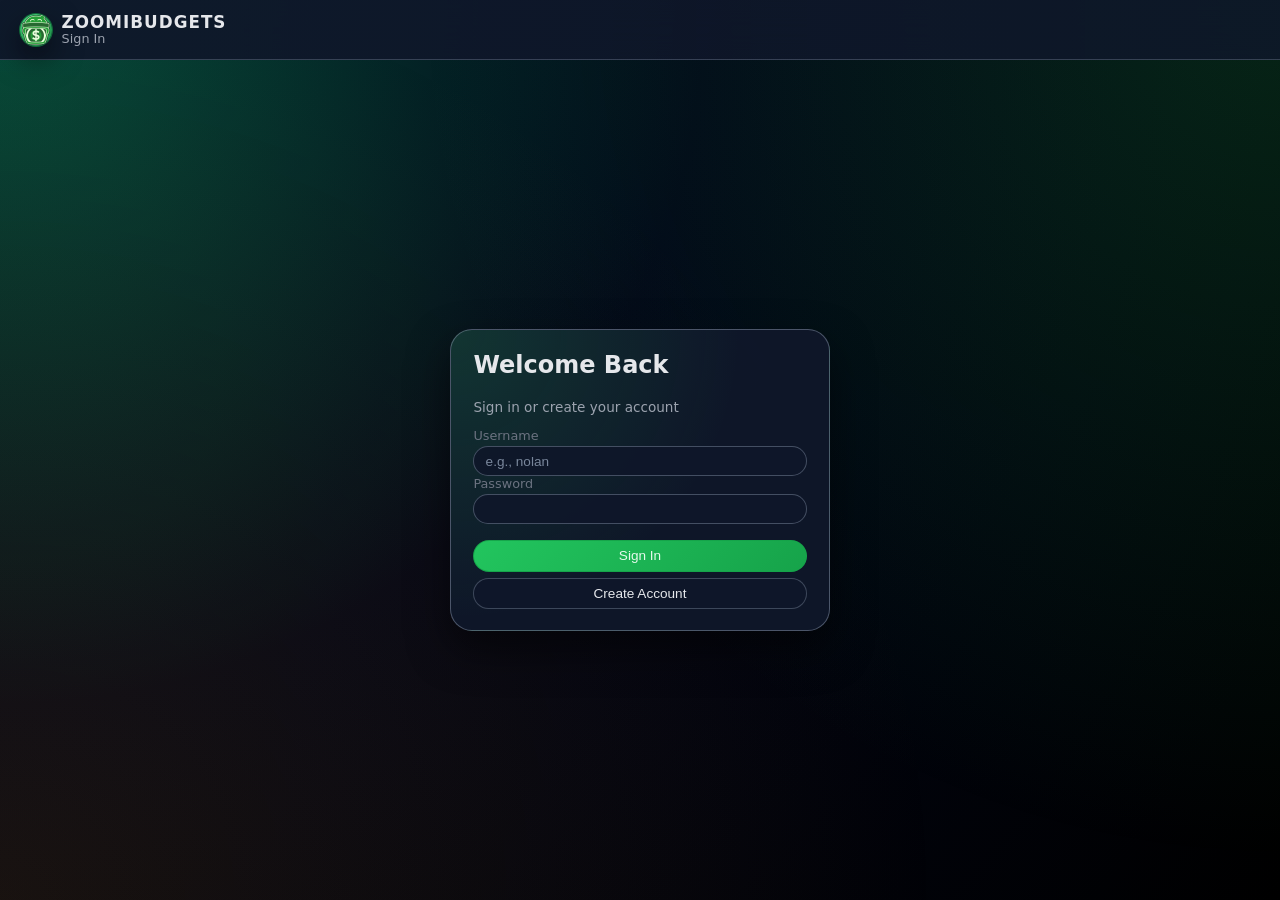
<file: index.html>
<!DOCTYPE html>
<html lang="en">
<head>
  <meta charset="UTF-8" />
  <meta name="viewport" content="width=device-width, initial-scale=1.0" />
  <title>ZoomiBudgets • Home</title>
  <link rel="icon" href="assets/logo.png" />
  <link rel="stylesheet" href="css/styles.css" />
</head>

<body>
  <div class="app-shell">

    <!-- Topbar -->
    <header class="topbar">
      <div class="topbar-left">
<div class="brand-mark">
  <img src="assets/logo.png" alt="ZoomiBudgets logo" class="brand-logo" />
</div>
<div class="brand-title">
  <div class="brand-title-main">ZoomiBudgets</div>
          <div class="brand-title-sub">College Budget Companion</div>
        </div>
      </div>

      <div class="topbar-right">
        <button class="menu-toggle">
          <span></span>
        </button>
      </div>
    </header>

    <!-- Sidebar -->
    <aside id="sidebar"></aside>

    <!-- Page Content -->
    <main class="app-main">
      <div class="page">

        <div class="page-header">
          <div class="page-kicker">Welcome</div>
          <h1 class="page-title">Home</h1>
          <p class="subtitle" id="homeTip"></p>
        </div>

        <div class="card">
          <div class="card-header">
            <div>
              <div class="card-label">Daily Wellness</div>
              <div class="card-title">Daily Money Check-In</div>
            </div>
          </div>

          <label>Your stress level (1-5)</label>
          <input type="number" min="1" max="5" id="checkinStress" placeholder="3" />

          <label>Notes (optional)</label>
          <textarea id="checkinNote" placeholder="How are you feeling about money today?"></textarea>

          <button class="btn primary" id="checkinSaveBtn">Save Check-In</button>
        </div>

      </div>
    </main>
  </div>

  <script type="module" src="js/app.js" defer></script>
</body>
</html>
</file>
<file: css/styles.css>
/* ===================================================================
   ZoomiBudgets - PRELAUNCH THEME (Rustic Green Money Vibe)
   - Right-side sliding sidebar
   - Dark modern dashboard look
   - Works with app.js structure (sidebar, topbar, cards, buttons, etc.)
=================================================================== */

/* ------------ Root + Theme Variables ------------ */

:root {
  --bg-body: radial-gradient(circle at top left, #064e3b 0, #020617 45%, #000000 100%);
  --bg-elevated: rgba(15, 23, 42, 0.9);
  --bg-elevated-soft: rgba(15, 23, 42, 0.7);
  --border-subtle: rgba(148, 163, 184, 0.35);

  --accent: #22c55e;          /* emerald green */
  --accent-soft: rgba(34, 197, 94, 0.13);
  --accent-strong: #16a34a;
  --accent-alt: #a16207;      /* rustic gold */
  --accent-alt-soft: rgba(161, 98, 7, 0.18);

  --text-main: #e5e7eb;
  --text-muted: #9ca3af;
  --text-soft: #6b7280;
  --text-strong: #f9fafb;
  --danger: #f97373;

  --shadow-soft: 0 18px 40px rgba(0, 0, 0, 0.5);
  --radius-lg: 16px;
  --radius-xl: 20px;

  --sidebar-width: 270px;
  --topbar-height: 60px;
}

/* Light mode overrides */
:root[data-theme="light"] {
  --bg-body: radial-gradient(circle at top left, #bbf7d0 0, #f8fafc 50%, #e2f3e9 100%);
  --bg-elevated: rgba(255, 255, 255, 0.98);
  --bg-elevated-soft: rgba(255, 255, 255, 0.9);
  --border-subtle: rgba(148, 163, 184, 0.4);

  --text-main: #0f172a;
  --text-muted: #4b5563;
  --text-soft: #6b7280;
  --text-strong: #020617;
}

/* Privacy blur for money values */
:root[data-privacy="on"] .money-blur {
  filter: blur(7px);
}

/* ------------ Base Layout ------------ */

*,
*::before,
*::after {
  box-sizing: border-box;
}

html,
body {
  margin: 0;
  padding: 0;
  height: 100%;
}

body {
  font-family: system-ui, -apple-system, BlinkMacSystemFont, "SF Pro Text",
    "Segoe UI", sans-serif;
  color: var(--text-main);
  background-image: var(--bg-body);
  background-attachment: fixed;
  background-size: cover;
  display: flex;
  flex-direction: column;
}

/* Glow overlay for depth */
body::before {
  content: "";
  position: fixed;
  inset: 0;
  pointer-events: none;
  background:
    radial-gradient(circle at top right, rgba(34, 197, 94, 0.18), transparent 55%),
    radial-gradient(circle at bottom left, rgba(161, 98, 7, 0.15), transparent 60%);
  z-index: -1;
}

/* App layout container */
.app-shell {
  display: flex;
  flex-direction: column;
  min-height: 100vh;
}

/* ------------ Top Bar (header) ------------ */

.topbar {
  position: sticky;
  top: 0;
  z-index: 40;
  height: var(--topbar-height);
  display: flex;
  align-items: center;
  justify-content: space-between;
  padding: 0 1.25rem;
  background: linear-gradient(
    to right,
    rgba(15, 23, 42, 0.94),
    rgba(15, 23, 42, 0.85)
  );
  border-bottom: 1px solid rgba(148, 163, 184, 0.3);
  backdrop-filter: blur(14px);
}

.topbar-left {
  display: flex;
  align-items: center;
  gap: 0.6rem;
}

.brand-mark {
  width: 32px;
  height: 32px;
  border-radius: 999px;
  background: radial-gradient(circle at 30% 20%, #4ade80, #15803d);
  display: flex;
  align-items: center;
  justify-content: center;
  box-shadow: 0 0 0 1px rgba(22, 163, 74, 0.6),
    0 12px 30px rgba(0, 0, 0, 0.6);
  overflow: hidden; /* so the logo is clipped into the circle */
}

/* New: style for the image itself */
.brand-logo {
  width: 100%;
  height: 100%;
  object-fit: cover;        /* or "contain" if you want to see full icon */
}

.brand-title {
  display: flex;
  flex-direction: column;
  line-height: 1.1;
}

.brand-title-main {
  font-size: 1.05rem;
  font-weight: 700;
  letter-spacing: 0.06em;
  text-transform: uppercase;
}

.brand-title-sub {
  font-size: 0.8rem;
  color: var(--text-muted);
}

.topbar-right {
  display: flex;
  align-items: center;
  gap: 0.5rem;
}

/* Menu toggle (hamburger) - opens sidebar from the RIGHT */
.menu-toggle {
  border: none;
  background: transparent;
  width: 34px;
  height: 34px;
  border-radius: 999px;
  display: inline-flex;
  align-items: center;
  justify-content: center;
  cursor: pointer;
  color: var(--text-main);
  position: relative;
}

.menu-toggle::before,
.menu-toggle::after,
.menu-toggle span {
  content: "";
  position: absolute;
  width: 16px;
  height: 2px;
  border-radius: 999px;
  background: var(--text-main);
  transition: transform 0.18s ease, opacity 0.18s ease, top 0.18s ease,
    bottom 0.18s ease;
}

.menu-toggle span {
  top: 50%;
  transform: translateY(-50%);
}

.menu-toggle::before {
  top: 11px;
}

.menu-toggle::after {
  bottom: 11px;
}

.menu-toggle:active {
  transform: scale(0.96);
}

/* --------- Main content area --------- */

.app-main {
  display: flex;
  flex: 1;
  min-height: 0;
}

/* Scrollable content area */
.page {
  flex: 1;
  padding: 1.25rem;
  max-width: 1100px;
  margin: 0 auto;
  width: 100%;
}

/* Page header and sections */
.page-header {
  display: flex;
  flex-direction: column;
  gap: 0.3rem;
  margin-bottom: 1rem;
}

.page-title {
  font-size: 1.25rem;
  font-weight: 700;
  letter-spacing: 0.03em;
  text-transform: uppercase;
}

.page-kicker {
  font-size: 0.78rem;
  letter-spacing: 0.14em;
  text-transform: uppercase;
  color: var(--accent-alt);
}

.subtitle {
  font-size: 0.85rem;
  color: var(--text-muted);
}

/* Generic sections */
.section {
  margin-top: 0.75rem;
  margin-bottom: 0.75rem;
}

.section-header {
  display: flex;
  justify-content: space-between;
  align-items: center;
  margin-bottom: 0.4rem;
}

.section-title {
  font-size: 0.9rem;
  font-weight: 600;
}

/* ------------ Cards / Panels ------------ */

.card {
  border-radius: var(--radius-xl);
  background: linear-gradient(
      135deg,
      rgba(15, 23, 42, 0.92),
      rgba(15, 23, 42, 0.82)
    ),
    radial-gradient(circle at top right, rgba(34, 197, 94, 0.2), transparent 60%);
  border: 1px solid var(--border-subtle);
  box-shadow: var(--shadow-soft);
  padding: 1rem 1.1rem;
  display: flex;
  flex-direction: column;
  gap: 0.4rem;
}

.card-header {
  display: flex;
  justify-content: space-between;
  align-items: flex-start;
  gap: 0.4rem;
}

.card-title {
  font-size: 0.95rem;
  font-weight: 600;
}

.card-label {
  font-size: 0.75rem;
  text-transform: uppercase;
  letter-spacing: 0.12em;
  color: var(--text-soft);
}

.card-accent {
  font-size: 0.82rem;
  padding: 0.25rem 0.6rem;
  border-radius: 999px;
  background: rgba(34, 197, 94, 0.12);
  border: 1px solid rgba(34, 197, 94, 0.45);
  color: var(--accent);
}

/* Stats grid for dashboards/list items */
.stats-grid {
  display: grid;
  grid-template-columns: repeat(auto-fit, minmax(240px, 1fr));
  gap: 0.65rem;
}

.list-item {
  border-radius: 14px;
  background: rgba(15, 23, 42, 0.85);
  border: 1px solid rgba(15, 23, 42, 0.9);
  padding: 0.6rem 0.7rem;
  display: flex;
  justify-content: space-between;
  align-items: center;
  gap: 0.4rem;
}

/* Color dot used for categories */
.color-dot {
  width: 10px;
  height: 10px;
  border-radius: 999px;
  display: inline-block;
  margin-right: 0.15rem;
  box-shadow: 0 0 0 1px rgba(15, 23, 42, 0.9);
}

/* ------------ Sidebar (Right-side sliding nav) ------------ */

#sidebar {
  position: fixed;
  top: var(--topbar-height);
  right: 0;
  bottom: 0;
  width: var(--sidebar-width);
  padding: 0.7rem 0.9rem 0.9rem 0.9rem;
  background: linear-gradient(
    135deg,
    rgba(15, 23, 42, 0.97),
    rgba(15, 23, 42, 0.92)
  );
  border-left: 1px solid var(--border-subtle);
  backdrop-filter: blur(18px);
  display: flex;
  flex-direction: column;
  gap: 0.4rem;
  transform: translateX(100%);
  transition: transform 0.24s ease-out;
  z-index: 35;
}

/* When .open -> slide in from the right */
#sidebar.open {
  transform: translateX(0);
}

/* Sidebar header (user pill + logout button) */
.sidebar-header {
  padding-bottom: 0.35rem;
  border-bottom: 1px solid rgba(148, 163, 184, 0.3);
}

/* Sidebar nav links */
.sidebar-nav {
  display: flex;
  flex-direction: column;
  gap: 0.12rem;
  margin-top: 0.3rem;
}

.sidebar-nav a {
  display: flex;
  align-items: center;
  justify-content: space-between;
  text-decoration: none;
  color: var(--text-muted);
  font-size: 0.86rem;
  padding: 0.38rem 0.5rem;
  border-radius: 999px;
  transition: background 0.18s ease, color 0.18s ease, transform 0.14s ease;
}

.sidebar-nav a::after {
  content: "›";
  font-size: 0.8rem;
  opacity: 0;
  transform: translateX(-4px);
  transition: inherit;
}

.sidebar-nav a:hover {
  background: rgba(34, 197, 94, 0.16);
  color: var(--text-strong);
  transform: translateX(-2px);
}

.sidebar-nav a:hover::after {
  opacity: 1;
  transform: translateX(0);
}

.sidebar-nav a.active {
  background: linear-gradient(90deg, #22c55e, #15803d);
  color: #e5f9ec;
  font-weight: 600;
}

/* Desktop: sidebar always visible */
@media (min-width: 900px) {
  #sidebar {
    transform: translateX(0);
  }

  .page {
    margin-right: calc(var(--sidebar-width) + 16px);
  }

  .menu-toggle {
    display: none;
  }
}

/* Mobile: overlay sidebar */
@media (max-width: 899px) {
  #sidebar {
    top: var(--topbar-height);
    width: min(80vw, 280px);
  }

  .page {
    margin-right: 0;
  }
}

/* ------------ Buttons ------------ */

.btn {
  border-radius: 999px;
  border: 1px solid transparent;
  padding: 0.45rem 0.9rem;
  font-size: 0.85rem;
  font-weight: 500;
  cursor: pointer;
  background: rgba(15, 23, 42, 0.9);
  color: var(--text-main);
  display: inline-flex;
  align-items: center;
  justify-content: center;
  gap: 0.3rem;
  transition: background 0.18s ease, border-color 0.18s ease,
    transform 0.12s ease, box-shadow 0.12s ease, color 0.18s ease;
}

.btn:hover {
  transform: translateY(-1px);
  box-shadow: 0 12px 25px rgba(0, 0, 0, 0.45);
}

.btn:active {
  transform: translateY(0);
  box-shadow: none;
}

/* Primary */
.btn.primary {
  background: linear-gradient(135deg, #22c55e, #16a34a);
  color: #e5f9ec;
  border-color: rgba(22, 163, 74, 0.9);
}

/* Subtle / secondary */
.btn.subtle {
  background: rgba(15, 23, 42, 0.9);
  border-color: rgba(148, 163, 184, 0.35);
}

/* Danger */
.btn.danger {
  background: rgba(127, 29, 29, 0.9);
  border-color: rgba(248, 113, 113, 0.75);
  color: #fee2e2;
}

/* Small */
.btn.btn-sm {
  padding: 0.3rem 0.65rem;
  font-size: 0.8rem;
}

/* Ghost icon button */
.icon-btn {
  border-radius: 999px;
  background: transparent;
  border: 1px solid rgba(148, 163, 184, 0.35);
  width: 32px;
  height: 32px;
  display: inline-flex;
  align-items: center;
  justify-content: center;
  cursor: pointer;
  color: var(--text-main);
}

/* ------------ Forms & Inputs ------------ */

label {
  display: block;
  font-size: 0.8rem;
  color: var(--text-soft);
  margin-bottom: 0.2rem;
}

input[type="text"],
input[type="number"],
input[type="date"],
input[type="password"],
select,
textarea {
  width: 100%;
  border-radius: 999px;
  border: 1px solid rgba(148, 163, 184, 0.4);
  background: rgba(15, 23, 42, 0.9);
  color: var(--text-main);
  padding: 0.4rem 0.7rem;
  font-size: 0.85rem;
  outline: none;
  transition: border-color 0.18s ease, background 0.18s ease,
    box-shadow 0.18s ease;
}

textarea {
  border-radius: 16px;
  min-height: 70px;
  resize: vertical;
}

input::placeholder,
textarea::placeholder {
  color: rgba(148, 163, 184, 0.8);
}

input:focus,
select:focus,
textarea:focus {
  border-color: rgba(34, 197, 94, 0.85);
  box-shadow: 0 0 0 1px rgba(34, 197, 94, 0.55);
}

/* Radio/checkbox */
input[type="radio"],
input[type="checkbox"] {
  accent-color: #22c55e;
}

/* ------------ Utility Layouts ------------ */

.grid-2 {
  display: grid;
  grid-template-columns: repeat(auto-fit, minmax(260px, 1fr));
  gap: 0.7rem;
}

/* Stacked form layout */
.form-grid {
  display: grid;
  grid-template-columns: repeat(auto-fit, minmax(150px, 1fr));
  gap: 0.5rem 0.75rem;
  align-items: flex-end;
}

/* Simple bulleted list */
ul.bulleted {
  list-style: disc;
  padding-left: 1.1rem;
  margin: 0.3rem 0;
}

ul.bulleted li {
  font-size: 0.85rem;
  color: var(--text-main);
  margin-bottom: 0.15rem;
}

/* ------------ Achievements ------------ */

.achievement-item {
  border-radius: 14px;
  border: 1px solid rgba(148, 163, 184, 0.35);
  background: rgba(15, 23, 42, 0.9);
  padding: 0.55rem 0.7rem;
  margin-bottom: 0.45rem;
}

.achievement-item header {
  display: flex;
  justify-content: space-between;
  align-items: center;
}

.achievement-title {
  font-size: 0.9rem;
  font-weight: 600;
}

.achievement-badge {
  font-size: 0.75rem;
  padding: 0.18rem 0.55rem;
  border-radius: 999px;
  background: rgba(34, 197, 94, 0.15);
  border: 1px solid rgba(34, 197, 94, 0.8);
  color: var(--accent);
}

.achievement-badge.locked {
  background: rgba(15, 23, 42, 0.85);
  border-color: rgba(148, 163, 184, 0.45);
  color: var(--text-muted);
}

/* ------------ Chart Container ------------ */

#chartContainer,
.chart-card {
  border-radius: var(--radius-xl);
  background: rgba(15, 23, 42, 0.9);
  border: 1px solid rgba(148, 163, 184, 0.35);
  padding: 0.8rem 0.9rem;
  box-shadow: var(--shadow-soft);
}

/* Canvas sizing */
canvas {
  max-width: 100%;
}

/* ------------ Small text pills & badges ------------ */

.pill {
  display: inline-flex;
  align-items: center;
  gap: 0.25rem;
  padding: 0.2rem 0.6rem;
  border-radius: 999px;
  background: var(--accent-soft);
  color: var(--accent);
  font-size: 0.75rem;
}

/* ------------ Login Layout ------------ */

.login-wrapper {
  display: flex;
  justify-content: center;
  align-items: center;
  flex: 1;
  padding: 1.5rem;
}

.login-card {
  width: 100%;
  max-width: 380px;
  border-radius: 22px;
  background: radial-gradient(
      circle at top left,
      rgba(34, 197, 94, 0.18),
      transparent 60%
    ),
    rgba(15, 23, 42, 0.96);
  border: 1px solid rgba(148, 163, 184, 0.45);
  padding: 1.3rem 1.4rem;
  box-shadow: var(--shadow-soft);
}

/* ------------ Footer (optional) ------------ */

.footer {
  padding: 0.4rem 1.25rem 0.6rem;
  font-size: 0.75rem;
  color: var(--text-soft);
  display: flex;
  justify-content: space-between;
  gap: 0.5rem;
}

/* ------------ Responsive tweaks ------------ */

@media (max-width: 640px) {
  .page {
    padding: 0.85rem 0.8rem 1rem;
  }

  .card {
    padding: 0.85rem 0.9rem;
  }

  .stats-grid {
    grid-template-columns: 1fr;
  }
}
</file>
